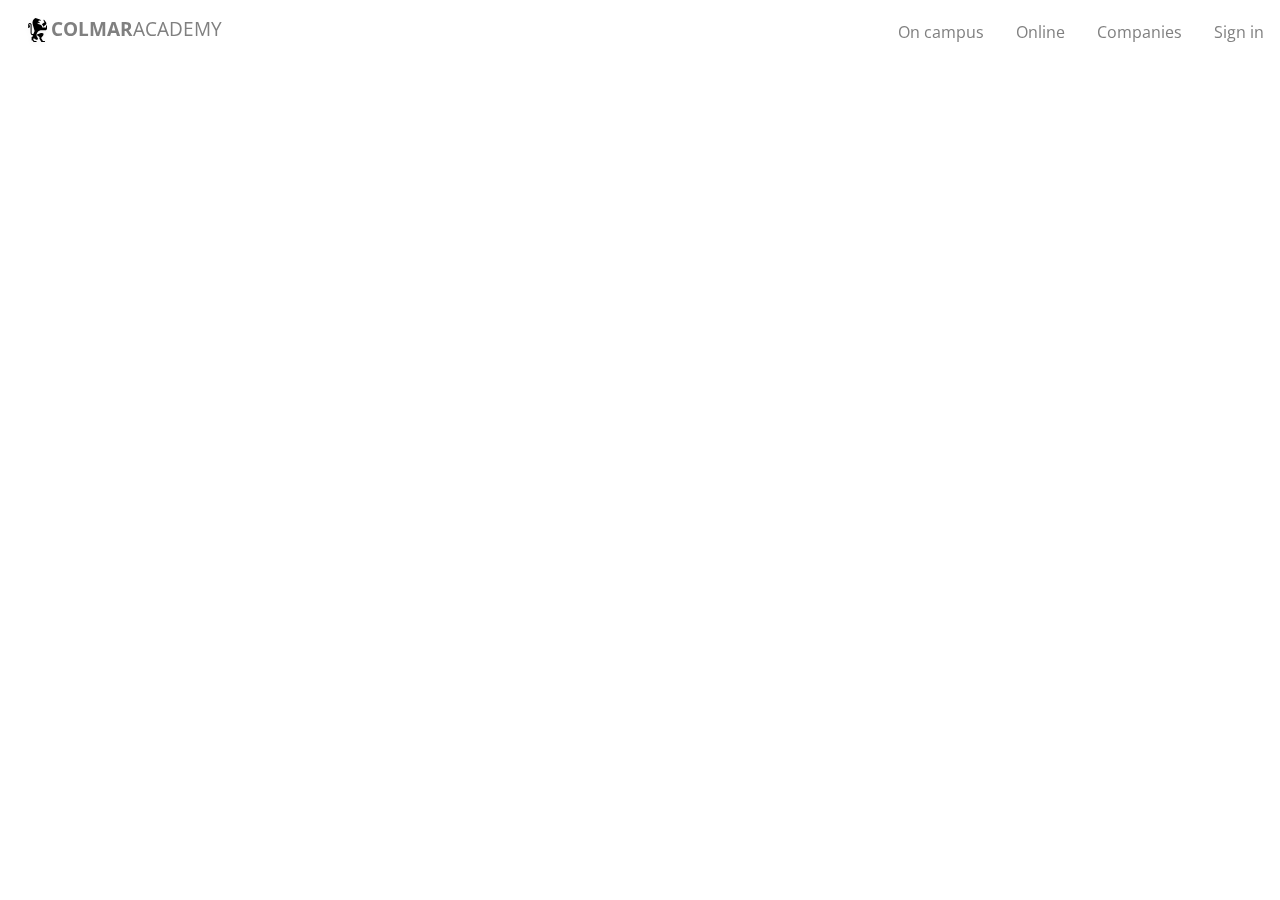
<file: ColmarAcademy/index.html>
<!DOCTYPE html>
<html>
    <head>
        <title>COLMAR ACADEMY</title>
        <link rel="stylesheet" href="resources/css/style.css" type="text/css" />
        <link rel="preconnect" href="https://fonts.googleapis.com">
        <link rel="preconnect" href="https://fonts.gstatic.com" crossorigin>
        <link href="https://fonts.googleapis.com/css2?family=Open+Sans&display=swap" rel="stylesheet">
    </head>
    <body>
        <div class="header">
            <img class="logo" src="resources/images/ic-logo.svg" alt="logo">
            
            <ul class="navigation">
                <a href="#campus"><li>On campus</li></a>
                <a href="#online"><li>Online</li></a>
                <a href="#companies"><li>Companies</li></a>
                <a href="#signin"><li>Sign in</li></a>
            </ul>
            <p class="logo2"><strong>COLMAR</strong>ACADEMY</p>
        </div>


    </body>
</html>
</file>
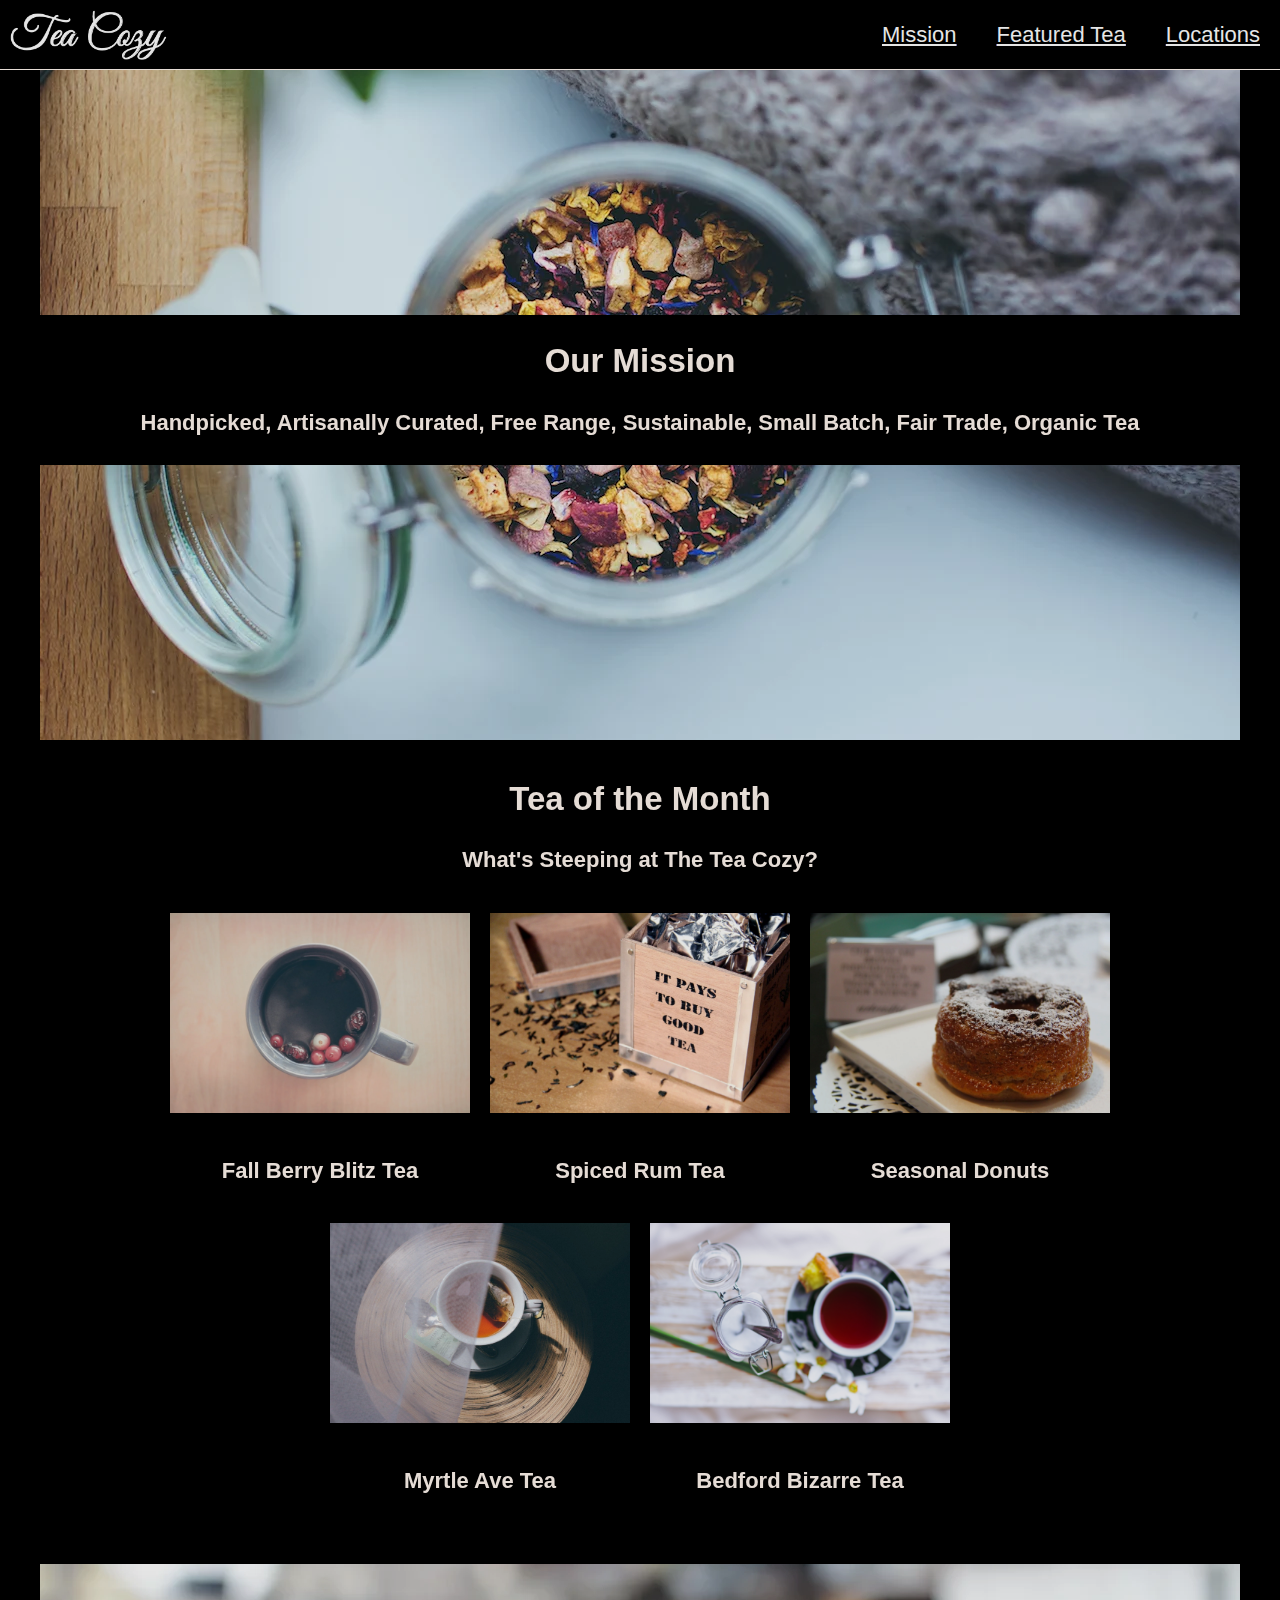
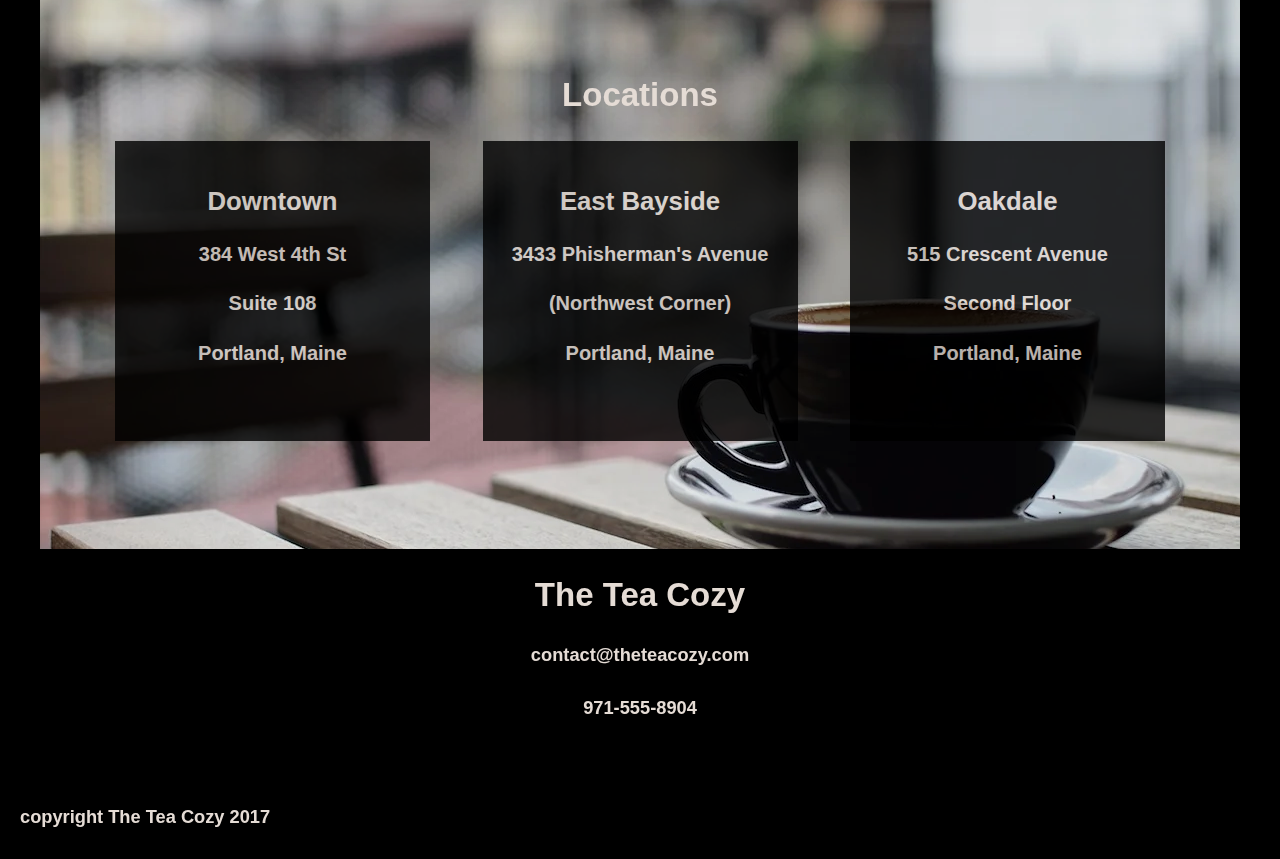
<file: theteacozy/index.html>
<!DOCTYPE html>
<html>
    <head>
        <title>The Tea Cozy</title>
        <link rel="stylesheet" href="style.css" type="text/css" />
    </head>
    
    <body>
        <div class="header">
            <img class="logo" src="resources/images/img-tea-cozy-logo.webp" alt="">
            <ul class="navigation">
                <a href="#mission"><li>Mission</li></a>
                <a href="#featured"><li>Featured Tea</li></a>
                <a href="#locations"><li>Locations</li></a>
            </ul>
        </div>
        
        <div id="mission">
            <div class="mission-container">
                <div class="text-over">
                    <h2>Our Mission</h2>
                    <h4>Handpicked, Artisanally Curated, Free Range, Sustainable, Small Batch, Fair Trade, Organic Tea</h4>
                </div>
            </div>
        </div>

        <div  id="featured">
            <div>
                <h2>Tea of the Month</h2>
                <h4>What's Steeping at The Tea Cozy?</h4>  
           </div>
            <div class="trend-container">
                <div class="trend">
                    <img src="resources/images/img-berryblitz.webp" alt="">
                    <h4>Fall Berry Blitz Tea</h4>             
                </div>
                <div class="trend">
                    <img src="resources/images/img-spiced-rum.webp" alt="">
                    <h4>Spiced Rum Tea</h4>
                </div>
                <div class="trend">
                    <img src="resources/images/img-donut.webp" alt="">
                    <h4>Seasonal Donuts</h4>             
                </div>
                <div class="trend">
                    <img src="resources/images/img-myrtle-ave.jpg" alt="">
                    <h4>Myrtle Ave Tea</h4>
                </div>
                <div class="trend">
                    <img src="resources/images/img-bedford-bizarre.jpg" alt="">
                    <h4>Bedford Bizarre Tea</h4>
                </div>
            </div>
       </div>

        <div class="banner" id="locations">
            <div>
                <h2>Locations</h2>
            </div>
            <div class="box-container">
                <div class="box">
                    <h3>Downtown</h3>
                    <h4>384 West 4th St</h4>
                    <h4>Suite 108</h4>
                    <h4>Portland, Maine</h4>
                </div>
                <div class="box">
                    <h3>East Bayside</h3>
                    <h4>3433 Phisherman's Avenue</h4>
                    <h4>(Northwest Corner)</h4>
                    <h4>Portland, Maine</h4>
                </div>
                <div class="box">
                    <h3>Oakdale</h3>
                    <h4>515 Crescent Avenue</h4>
                    <h4>Second Floor</h4>
                    <h4>Portland, Maine</h4>
                </div>
            </div>
        </div>

        <div class="contact">
            <h2>The Tea Cozy</h2>
            <h5>contact@theteacozy.com</h5>
            <h5>971-555-8904</h5>
        </div>

        <footer>
            <h5>copyright The Tea Cozy 2017</h5>
        </footer>
    </body>
</html>
</file>
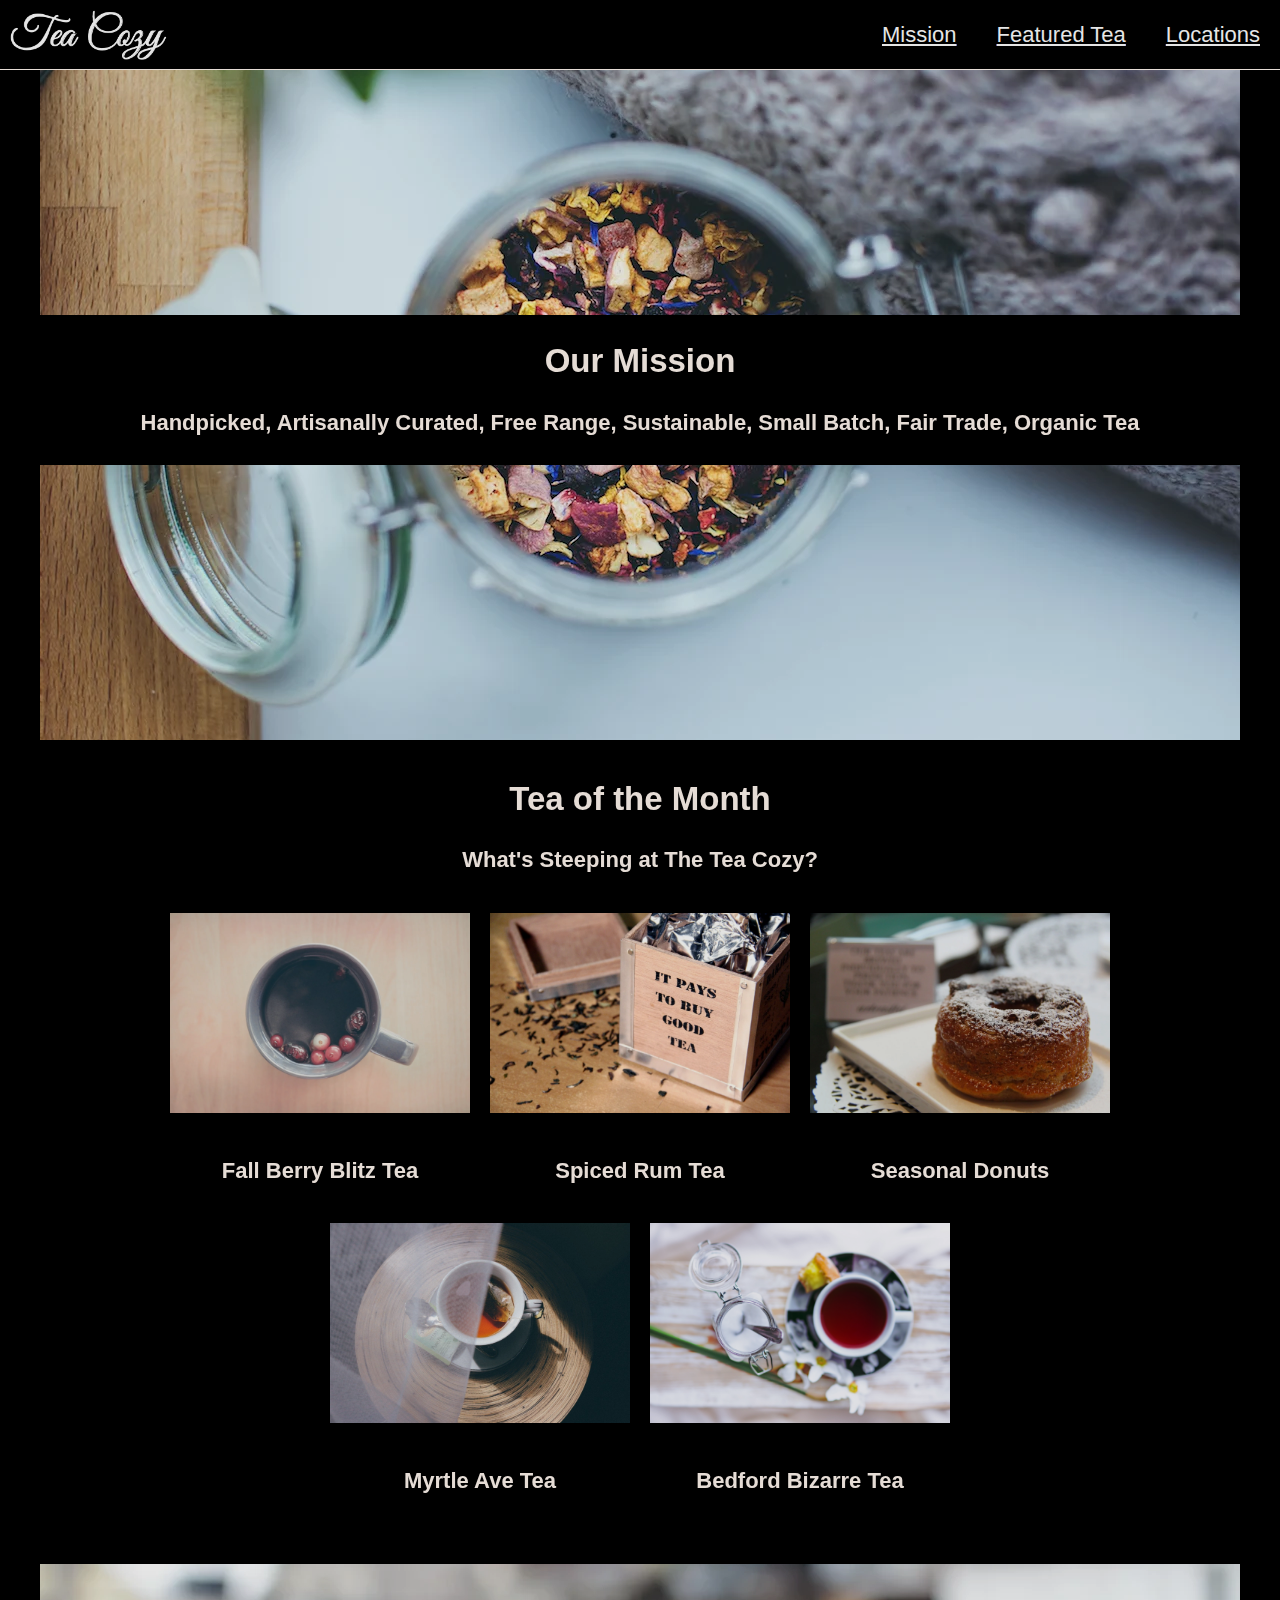
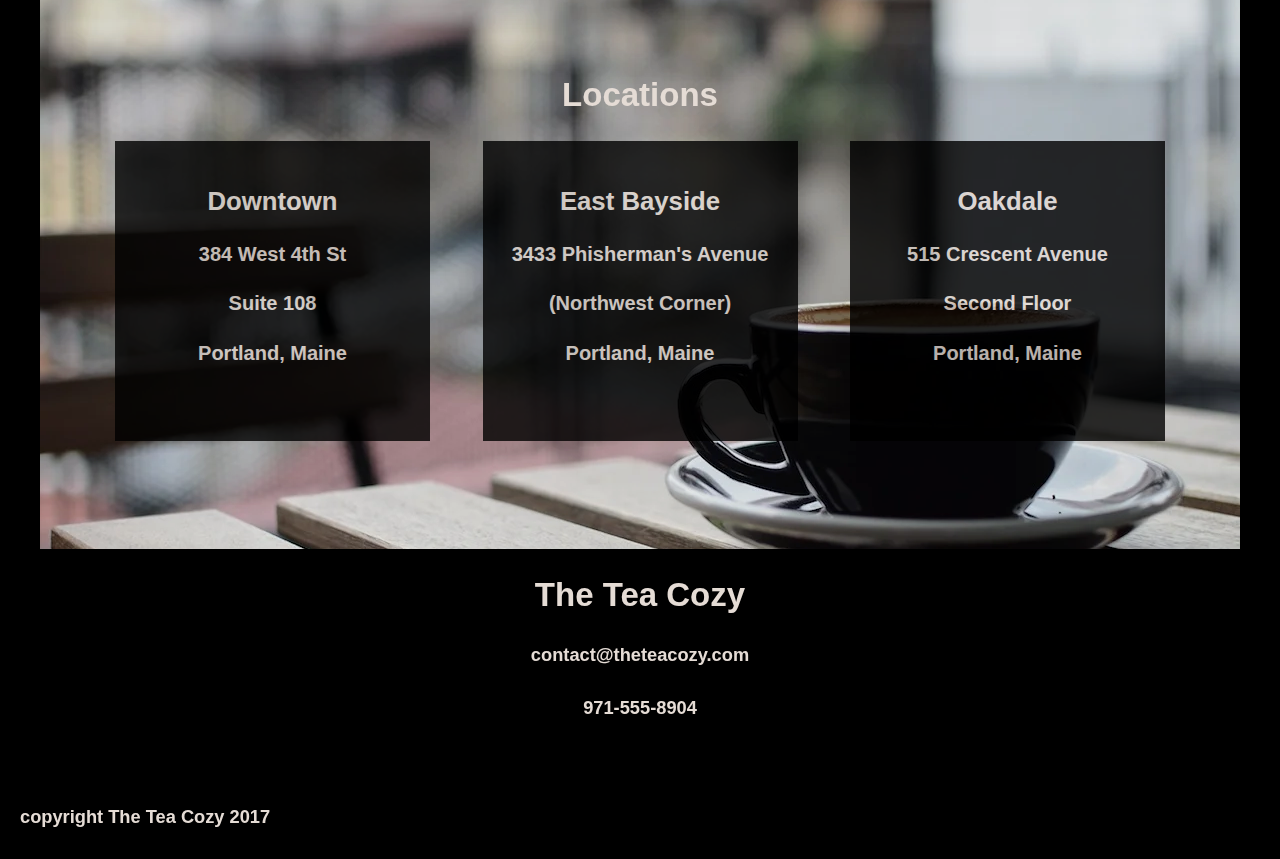
<file: TheTeaCozy/index.html>
<!DOCTYPE html>
<html>
    <head>
        <title>The Tea Cozy</title>
        <link rel="stylesheet" href="style.css" type="text/css" />
    </head>
    
    <body>
        <div class="header">
            <img class="logo" src="resources/images/img-tea-cozy-logo.webp" alt="">
            <ul class="navigation">
                <a href="#mission"><li>Mission</li></a>
                <a href="#featured"><li>Featured Tea</li></a>
                <a href="#locations"><li>Locations</li></a>
            </ul>
        </div>
        
        <div id="mission">
            <div class="mission-container">
                <div class="text-over">
                    <h2>Our Mission</h2>
                    <h4>Handpicked, Artisanally Curated, Free Range, Sustainable, Small Batch, Fair Trade, Organic Tea</h4>
                </div>
            </div>
        </div>

        <div  id="featured">
            <div>
                <h2>Tea of the Month</h2>
                <h4>What's Steeping at The Tea Cozy?</h4>  
           </div>
            <div class="trend-container">
                <div class="trend">
                    <img src="resources/images/img-berryblitz.webp" alt="">
                    <h4>Fall Berry Blitz Tea</h4>             
                </div>
                <div class="trend">
                    <img src="resources/images/img-spiced-rum.webp" alt="">
                    <h4>Spiced Rum Tea</h4>
                </div>
                <div class="trend">
                    <img src="resources/images/img-donut.webp" alt="">
                    <h4>Seasonal Donuts</h4>             
                </div>
                <div class="trend">
                    <img src="resources/images/img-myrtle-ave.jpg" alt="">
                    <h4>Myrtle Ave Tea</h4>
                </div>
                <div class="trend">
                    <img src="resources/images/img-bedford-bizarre.jpg" alt="">
                    <h4>Bedford Bizarre Tea</h4>
                </div>
            </div>
       </div>

        <div class="banner" id="locations">
            <div>
                <h2>Locations</h2>
            </div>
            <div class="box-container">
                <div class="box">
                    <h3>Downtown</h3>
                    <h4>384 West 4th St</h4>
                    <h4>Suite 108</h4>
                    <h4>Portland, Maine</h4>
                </div>
                <div class="box">
                    <h3>East Bayside</h3>
                    <h4>3433 Phisherman's Avenue</h4>
                    <h4>(Northwest Corner)</h4>
                    <h4>Portland, Maine</h4>
                </div>
                <div class="box">
                    <h3>Oakdale</h3>
                    <h4>515 Crescent Avenue</h4>
                    <h4>Second Floor</h4>
                    <h4>Portland, Maine</h4>
                </div>
            </div>
        </div>

        <div class="contact">
            <h2>The Tea Cozy</h2>
            <h5>contact@theteacozy.com</h5>
            <h5>971-555-8904</h5>
        </div>

        <footer>
            <h5>copyright The Tea Cozy 2017</h5>
        </footer>
    </body>

</html>
</file>
<file: ColmarAcademy/resources/css/style.css>
body {
    font-family: 'Open Sans', sans-serif;
    font-size: 16px;
    color: gray;
    text-align: center;
    margin: 0;
}

.header {
    width: 100%;
    height: 64px;
    display: block;
    position: fixed;
    top: 0px;
    text-align: left;

}

.logo {
    height: 32px;
    float: left;
    margin: 16px 0px 16px 24px;
    
}

.logo2 {
    height: 32px;
    float: left;
    margin: 16px 0px;
    font-size: 19px;
}
.navigation {
    float: right;
    height: 100%;
    margin: 0 auto;
}

.navigation a {
    height: 100%;
    display: table;
    float: left;
    padding: 0px 16px;
    text-decoration: none;
}

.navigation a li {
    display: table-cell;
    vertical-align: middle;
    height: 100%;
    
    color: grey;
}
</file>
<file: theteacozy/style.css>
body {
    font-family: Helvetica;
    font-size: 22px;
    color: seashell;
    background-color: black;
    opacity: 0.9;
    text-align: center;
    margin: 0;
}

.header {
    width: 100%;
    height: 69px;
    display: block;
    background-color: black;
    position: fixed;
    top: 0px;
    border-bottom: 1px solid seashell;
}

.logo {
    height: 50px;
    float: left;
    margin: 10px;
}

.navigation {
    float: right;
    height: 100%;
    margin: 0 auto;
}

.navigation a {
    height: 100%;
    display: table;
    float: left;
    padding: 0px 20px;
}

.navigation a li {
    display: table-cell;
    vertical-align: middle;
    height: 100%;
    text-decoration: underline;
    color: white;
}

.mission-container {
    background-image: url('resources/images/img-mission-background.webp');
    background-repeat: no-repeat;
    background-position: center;
    height: 700px;
    max-width: 1200px;
    margin: 40px auto 40px auto;
    display: flex;

}.text-over {
    margin: auto;
    background-color: black;
    width: 100%;
}

.trend-container {
    display: inline-flex;
    max-width: 1000px;
    height: auto;
    flex-wrap: wrap;
    align-items: center;
    justify-content: center;
}

.trend img {
    height: 200px;
    width: 300px;
    padding: 10px 10px;
}

.banner {
    height: 500px;
    max-width: 1200px;
    margin: 40px auto auto auto;
    padding-top: 85px;
    background-image: url('resources/images/img-locations-background.webp');
    background-repeat: no-repeat;
    background-position: center;
    background-size: cover;
}

.box-container {
    max-width: 1050px;
    margin: 15px auto auto auto;
    display: flex;
    justify-content: space-between;
}

.box {
    height: 300px;
    padding: 20px;
    margin-bottom: auto;
    flex-basis: 30%;
    box-sizing: border-box;
    background-color: black;
    opacity: 0.8;
}

.box h4 {
    font-size: 20px;
}

.contact {
    height: 200px;
    width: auto;
}

footer {
    float: left;
    padding-left: 20px;
}
</file>
<file: TheTeaCozy/style.css>
body {
    font-family: Helvetica;
    font-size: 22px;
    color: seashell;
    background-color: black;
    opacity: 0.9;
    text-align: center;
    margin: 0;
}

.header {
    width: 100%;
    height: 69px;
    display: block;
    background-color: black;
    position: fixed;
    top: 0px;
    border-bottom: 1px solid seashell;
}

.logo {
    height: 50px;
    float: left;
    margin: 10px;
}

.navigation {
    float: right;
    height: 100%;
    margin: 0 auto;
}

.navigation a {
    height: 100%;
    display: table;
    float: left;
    padding: 0px 20px;
}

.navigation a li {
    display: table-cell;
    vertical-align: middle;
    height: 100%;
    text-decoration: underline;
    color: white;
}

.mission-container {
    background-image: url('resources/images/img-mission-background.webp');
    background-repeat: no-repeat;
    background-position: center;
    height: 700px;
    max-width: 1200px;
    margin: 40px auto 40px auto;
    display: flex;

}.text-over {
    margin: auto;
    background-color: black;
    width: 100%;
}

.trend-container {
    display: inline-flex;
    max-width: 1000px;
    height: auto;
    flex-wrap: wrap;
    align-items: center;
    justify-content: center;
}

.trend img {
    height: 200px;
    width: 300px;
    padding: 10px 10px;
}

.banner {
    height: 500px;
    max-width: 1200px;
    margin: 40px auto auto auto;
    padding-top: 85px;
    background-image: url('resources/images/img-locations-background.webp');
    background-repeat: no-repeat;
    background-position: center;
    background-size: cover;
}

.box-container {
    max-width: 1050px;
    margin: 15px auto auto auto;
    display: flex;
    justify-content: space-between;
}

.box {
    height: 300px;
    padding: 20px;
    margin-bottom: auto;
    flex-basis: 30%;
    box-sizing: border-box;
    background-color: black;
    opacity: 0.8;
}

.box h4 {
    font-size: 20px;
}

.contact {
    height: 200px;
    width: auto;
}

footer {
    float: left;
    padding-left: 20px;
}
</file>
